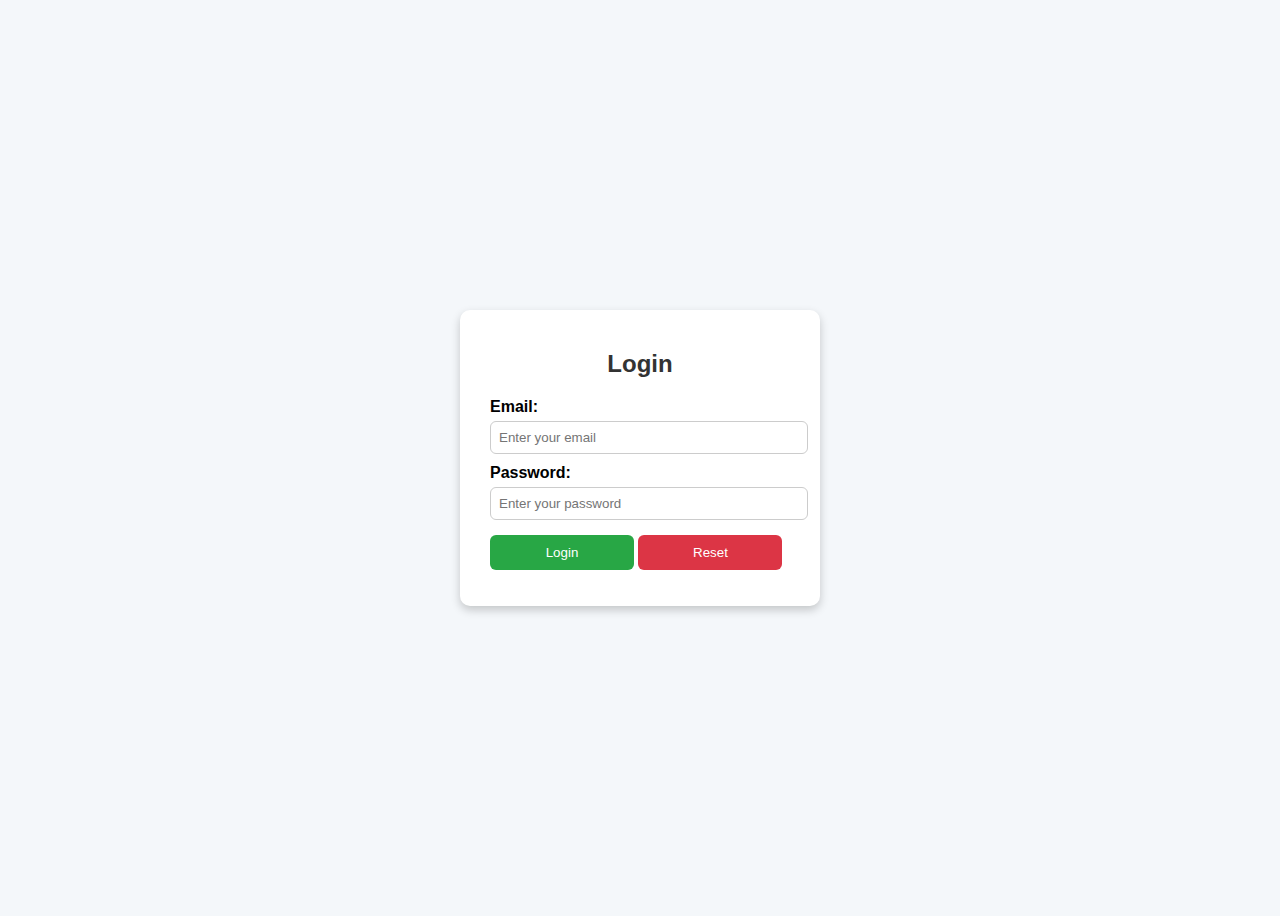
<file: Gitflow_app/index.html>
<!DOCTYPE html>
<html lang="en">
<head>
  <meta charset="UTF-8">
  <meta name="viewport" content="width=device-width, initial-scale=1.0">
  <title>Login App</title>
  <link rel="stylesheet" href="style.css">
</head>
<body>
  <div class="container">
    <h2>Login</h2>
    <form id="loginForm">
      <label for="email">Email:</label>
      <input type="email" id="email" placeholder="Enter your email">

      <label for="password">Password:</label>
      <input type="password" id="password" placeholder="Enter your password">

      <button type="submit">Login</button>
      <button type="reset">Reset</button>
    </form>
    <p id="message"></p>
  </div>
  <script src="script.js"></script>
</body>
</html>
</file>
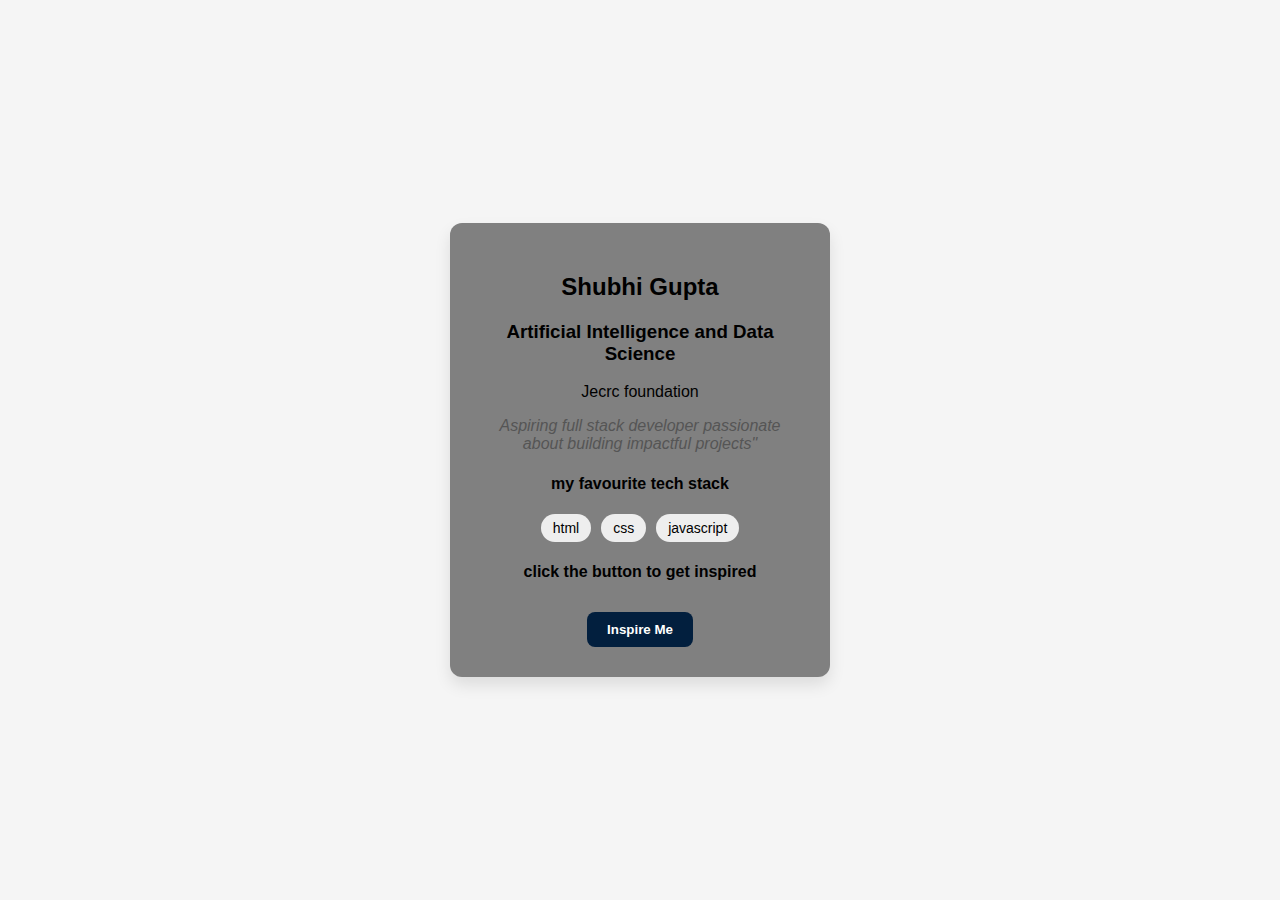
<file: Project 1/index.html>
<!DOCTYPE html>
<html lang="en">
<head>
    <meta charset="UTF-8">
    <meta name="viewport" content="width=device-width, initial-scale=1.0">
    <title>Tanvi's profile Card</title>
    <link rel="stylesheet"
    href="style.css" />
</head>
<body>
    <div class="card">
        <h2>Shubhi Gupta</h2>
        <h3>Artificial Intelligence and Data Science</h3>
        <p>Jecrc foundation</p>
        <p class="bio">Aspiring full stack developer passionate about building impactful projects"</p>

        <h4> my favourite tech stack </h4>
        <u1 class="tech-stack">
            <li>html</li>
            <li>css</li>
            <li>javascript</li>

        </u1>
        <h4 id="quote">click the button to get inspired</h4>
        <button
        onclick="showQuote()">Inspire Me
    </button>

    </div>
    <script src="script.js"></script>
    
</body>
</html>
</file>
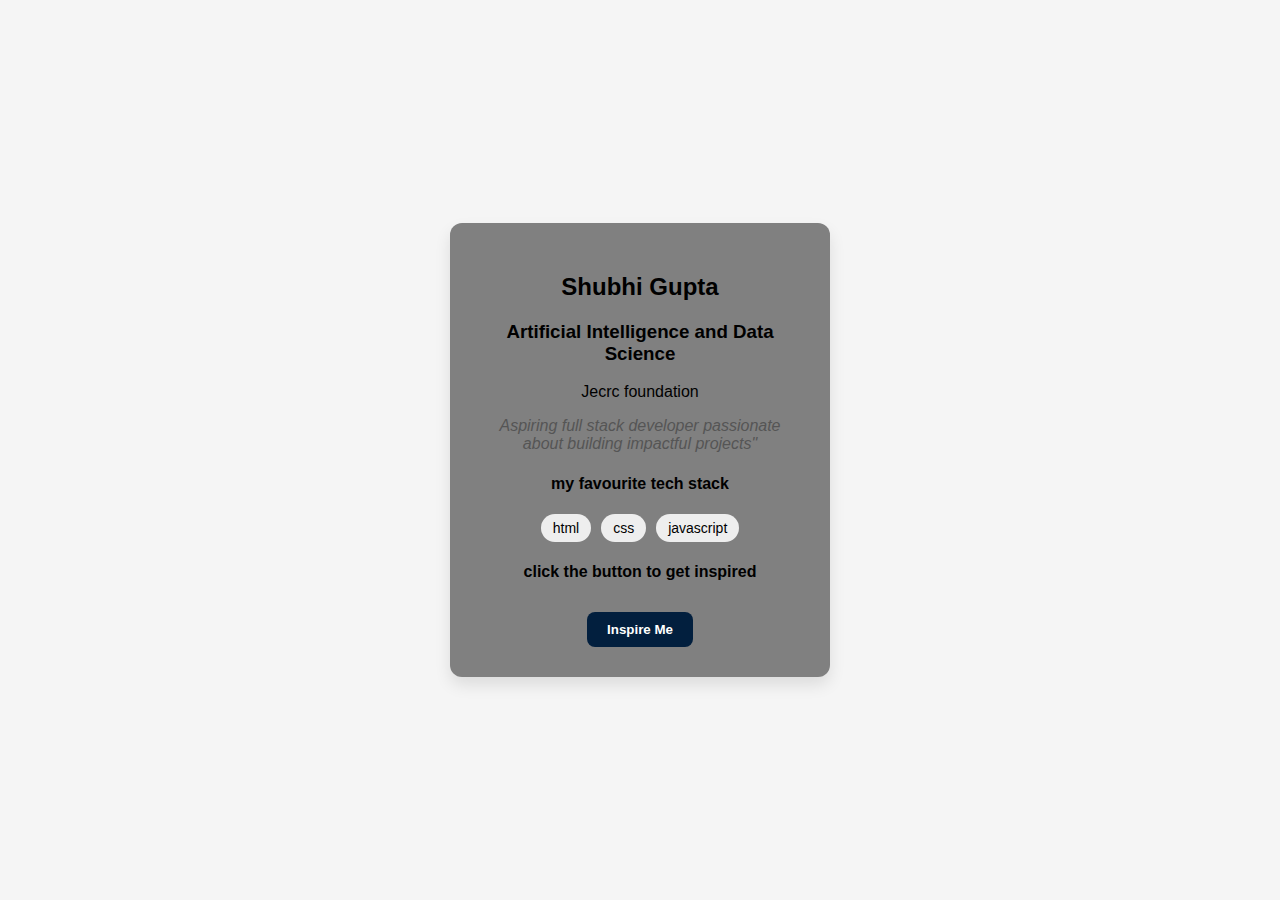
<file: cardwebsite.html>
<!DOCTYPE html>
<html lang="en">
<head>
    <meta charset="UTF-8">
    <meta name="viewport" content="width=device-width, initial-scale=1.0">
    <title>Tanvi's profile Card</title>
    <link rel="stylesheet"
    href="style.css" />
</head>
<body>
    <div class="card">
        <h2>Shubhi Gupta</h2>
        <h3>Artificial Intelligence and Data Science</h3>
        <p>Jecrc foundation</p>
        <p class="bio">Aspiring full stack developer passionate about building impactful projects"</p>

        <h4> my favourite tech stack </h4>
        <u1 class="tech-stack">
            <li>html</li>
            <li>css</li>
            <li>javascript</li>

        </u1>
        <h4 id="quote">click the button to get inspired</h4>
        <button
        onclick="showQuote()">Inspire Me
    </button>

    </div>
    <script src="script.js"></script>
    
</body>
</html>
</file>
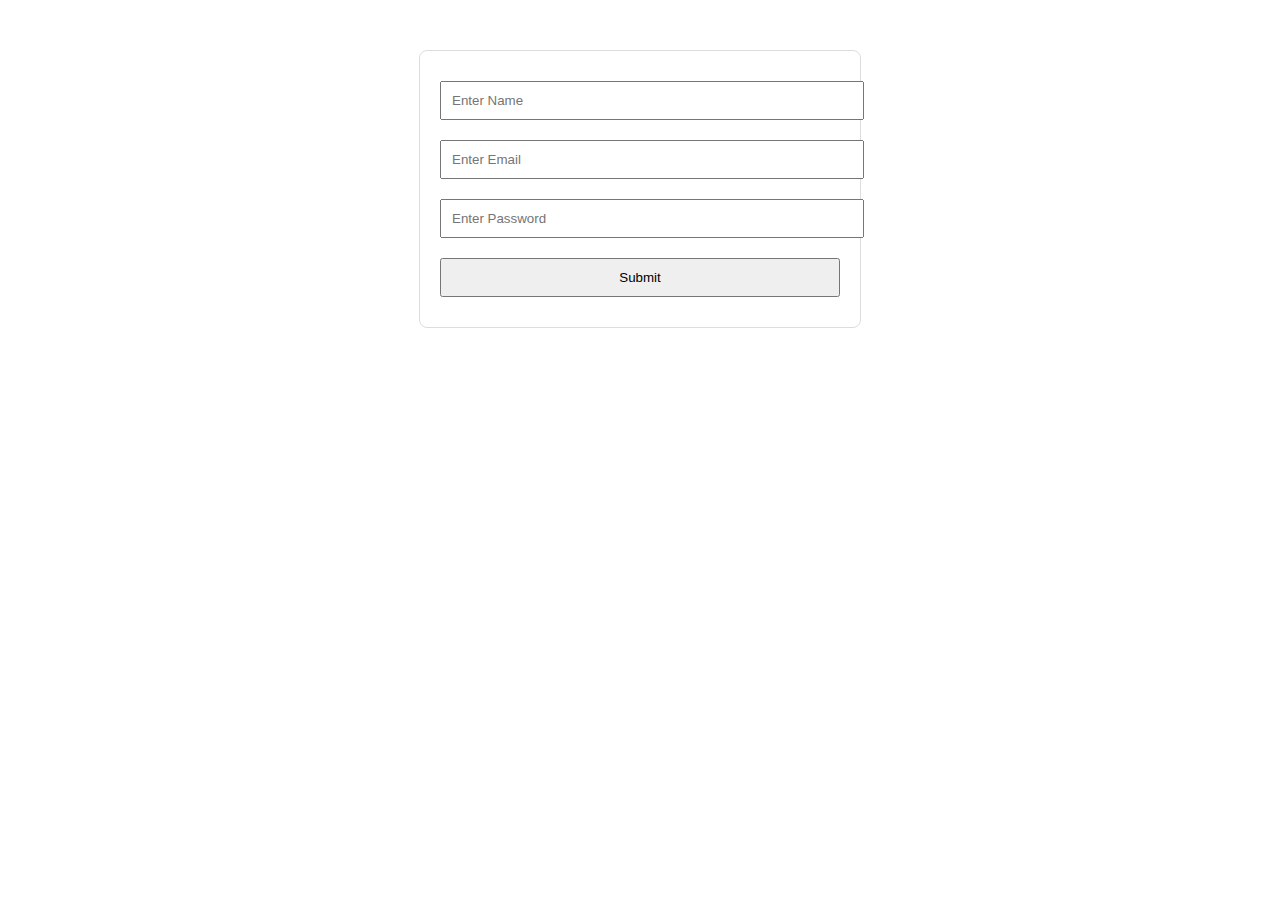
<file: form.html>
<!DOCTYPE html>
<html lang="en">
<head>
  <meta charset="UTF-8" />
  <meta name="viewport" content="width=device-width, initial-scale=1.0"/>
  <title>Form Validation</title>
 <style>
    form { max-width: 400px; margin: 50px auto; padding: 20px; border: 1px solid #ddd; border-radius: 8px; }
    input, button { width: 100%; padding: 10px; margin: 10px 0; }
    .error { color: red; font-size: 14px; }
  </style>
</head>
<body>

  <form id="myForm">
    <input type="text" id="name" placeholder="Enter Name" required />
    <div id="nameError" class="error"></div>

    <input type="email" id="email" placeholder="Enter Email" required />
    <div id="emailError" class="error"></div>

    <input type="password" id="password" placeholder="Enter Password" required />
    <div id="passwordError" class="error"></div>

    <button type="submit">Submit</button>
  </form>

  <script src="form.js"></script>
</body>
</html>
</file>
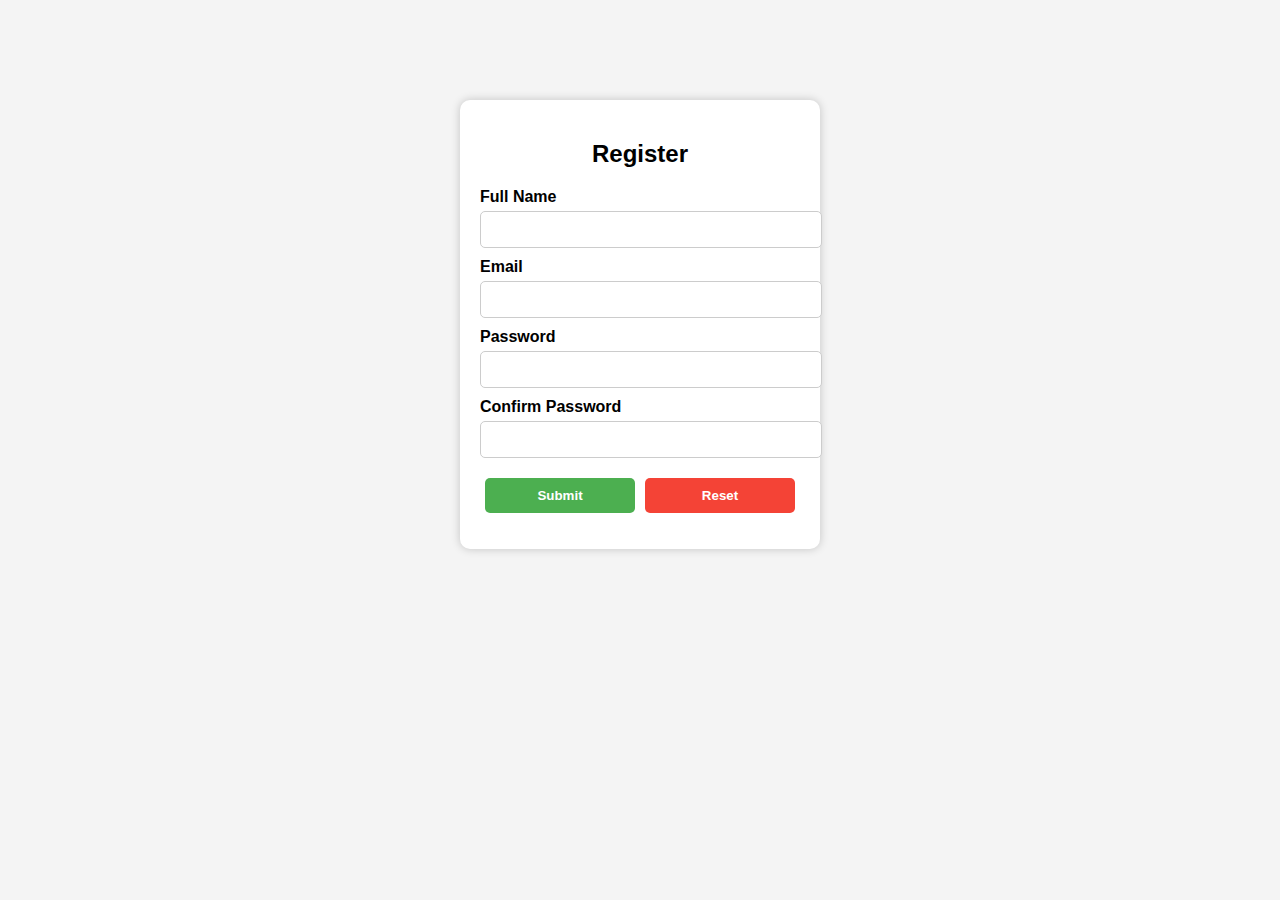
<file: form2.html>
<!DOCTYPE html>
<html lang="en">
<head>
  <meta charset="UTF-8">
  <title>Registration Form</title>
  <link rel="stylesheet" href="form2.css">
</head>
<body>
  <div class="form-container">
    <h2>Register</h2>
    <form id="regForm">
      <label>Full Name</label>
      <input type="text" id="name" required>

      <label>Email</label>
      <input type="email" id="email" required>

      <label>Password</label>
      <input type="password" id="password" required>

      <label>Confirm Password</label>
      <input type="password" id="confirm" required>

      <div class="buttons">
        <button type="submit">Submit</button>
        <button type="reset">Reset</button>
      </div>
    </form>
    <p id="error"></p>
  </div>

  <script src="form2.js"></script>
</body>
</html>
</file>
<file: Gitflow_app/style.css>
body {
  font-family: Arial, sans-serif;
  background: #f4f7fa;
  display: flex;
  justify-content: center;
  align-items: center;
  height: 100vh;
}

.container {
  background: #fff;
  padding: 20px 30px;
  border-radius: 10px;
  box-shadow: 0px 4px 10px rgba(0,0,0,0.2);
  width: 300px;
}

h2 {
  text-align: center;
  color: #333;
}

label {
  display: block;
  margin-top: 10px;
  font-weight: bold;
}

input {
  width: 100%;
  padding: 8px;
  margin-top: 5px;
  border: 1px solid #ccc;
  border-radius: 6px;
}

button {
  width: 48%;
  padding: 10px;
  margin-top: 15px;
  border: none;
  border-radius: 6px;
  cursor: pointer;
}

button[type="submit"] {
  background: #28a745;
  color: white;
}

button[type="reset"] {
  background: #dc3545;
  color: white;
}

#message {
  margin-top: 15px;
  font-weight: bold;
  text-align: center;
}
</file>
<file: Project 1/style.css>
body{
    margin: 0;
    padding: 0;
    font-family: 'Segoe UI' ,sans-serif;
    background-color: #f5f5f5;
    display: flex;
    height: 100vh;
    justify-content: center;
    align-items: center;
}
     
     .card{
        background:grey;
        padding: 30px;
        border-radius: 12px;
        box-shadow: 0 8px 16px
        rgba(0,0,0,0.1);
        text-align: center;
        width: 320px;
        transition: background-color 0.3s 
        ease;

     }
     .bio{
        font-style: italic;
        color: #555;
     }
     
     .tech-stack{
        list-style-type: none;
        padding: 0;
        display: flex;
        justify-content: center;
        gap: 10px;
        margin-bottom: 20px;
     }
     .tech-stack li{
        background: #eee;
        padding: 6px 12px;
        border-radius: 14px;
        font-size: 14px;
     }
     button {
        margin-top: 10px;
        padding: 10px 20px;
        border: none;
        background: #021f3e;
        color: white;
        font-weight: bold;
        border-radius: 8px;
        cursor: pointer;
        transition: background 0.3s ease;
     }
     button:hover {
        background: #0056b3;

     }
</file>
<file: style.css>
body{
    margin: 0;
    padding: 0;
    font-family: 'Segoe UI' ,sans-serif;
    background-color: #f5f5f5;
    display: flex;
    height: 100vh;
    justify-content: center;
    align-items: center;
}
     
     .card{
        background:grey;
        padding: 30px;
        border-radius: 12px;
        box-shadow: 0 8px 16px
        rgba(0,0,0,0.1);
        text-align: center;
        width: 320px;
        transition: background-color 0.3s 
        ease;

     }
     .bio{
        font-style: italic;
        color: #555;
     }
     
     .tech-stack{
        list-style-type: none;
        padding: 0;
        display: flex;
        justify-content: center;
        gap: 10px;
        margin-bottom: 20px;
     }
     .tech-stack li{
        background: #eee;
        padding: 6px 12px;
        border-radius: 14px;
        font-size: 14px;
     }
     button {
        margin-top: 10px;
        padding: 10px 20px;
        border: none;
        background: #021f3e;
        color: white;
        font-weight: bold;
        border-radius: 8px;
        cursor: pointer;
        transition: background 0.3s ease;
     }
     button:hover {
        background: #0056b3;

     }
</file>
<file: form2.css>
body {
  background: #f4f4f4;
  font-family: Arial, sans-serif;
}

.form-container {
  background: white;
  padding: 20px;
  width: 320px;
  margin: 100px auto;
  border-radius: 10px;
  box-shadow: 0 0 10px rgba(0,0,0,0.2);
}

h2 {
  text-align: center;
  margin-bottom: 20px;
}

label {
  display: block;
  margin-top: 10px;
  font-weight: bold;
}

input {
  width: 100%;
  padding: 10px;
  margin-top: 5px;
  border: 1px solid #ccc;
  border-radius: 5px;
}

.buttons {
  display: flex;
  justify-content: space-between;
  margin-top: 20px;
}

button {
  flex: 1;
  padding: 10px;
  margin: 0 5px;
  cursor: pointer;
  border: none;
  border-radius: 5px;
  font-weight: bold;
}

button[type="submit"] {
  background-color: #4CAF50;
  color: white;
}

button[type="reset"] {
  background-color: #f44336;
  color: white;
}

#error {
  color: red;
  text-align: center;
  margin-top: 15px;
}
</file>
